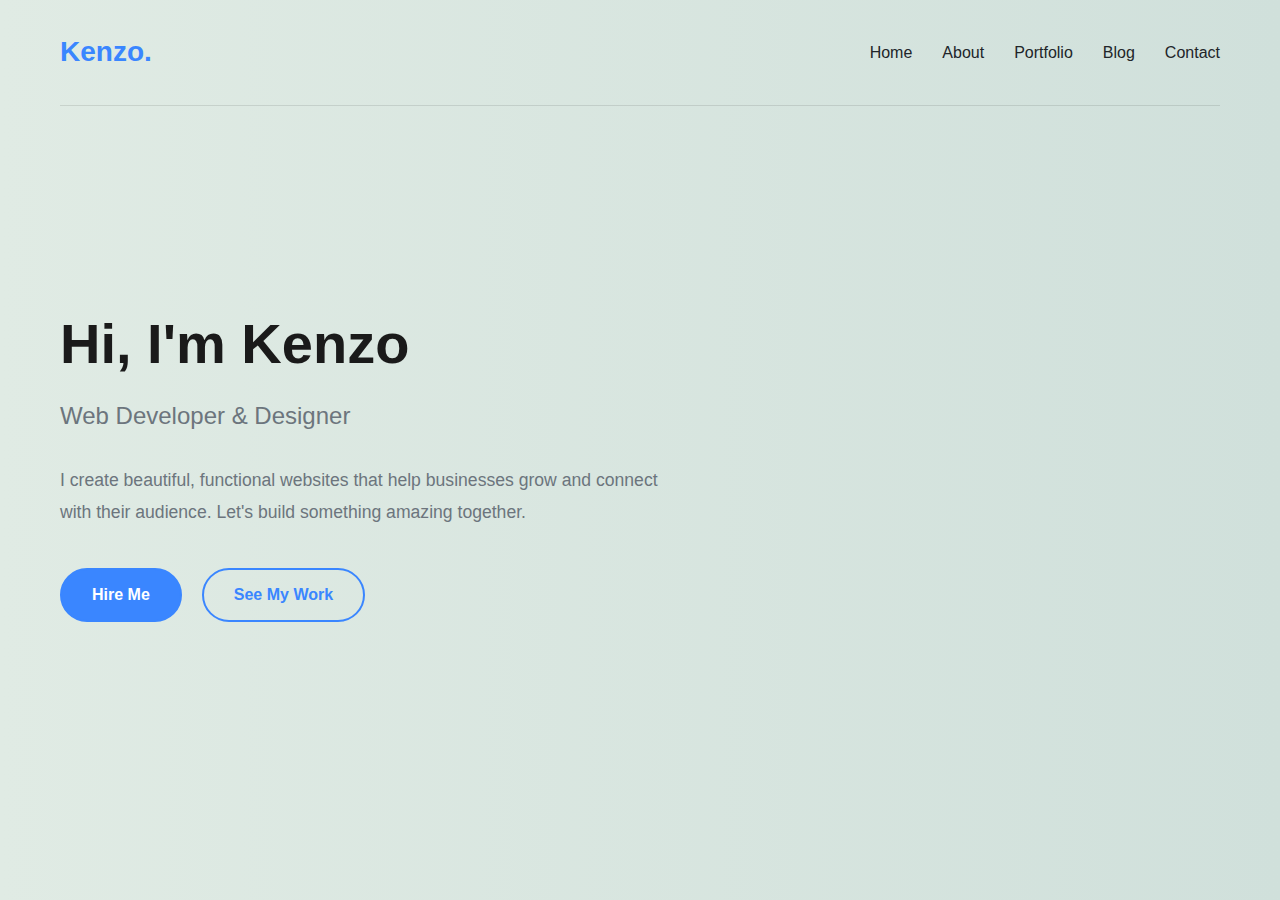
<file: junk/test.html>
<!DOCTYPE html>
<html lang="en">
<head>
    <meta charset="UTF-8">
    <meta name="viewport" content="width=device-width, initial-scale=1.0">
    <title>Kenzo | Web Developer</title>
    <link rel="stylesheet" href="test.css">
</head>
<body>
    <div class="container">
        <!-- Navigation -->
        <nav>
            <div class="logo">Kenzo.</div>
            <ul class="nav-links">
                <li><a href="index.html">Home</a></li>
                <li><a href="about.html">About</a></li>
                <li><a href="portfolio.html">Portfolio</a></li>
                <li><a href="blog.html">Blog</a></li>
                <li><a href="contact.html">Contact</a></li>
            </ul>
        </nav>
        
        <!-- Hero Section -->
        <section class="hero">
            <div class="hero-content">
                <h1>Hi, I'm Kenzo</h1>
                <h2>Web Developer & Designer</h2>
                <p>
                    I create beautiful, functional websites that help businesses grow and 
                    connect with their audience. Let's build something amazing together.
                </p>
                <div class="cta-buttons">
                    <a href="contact.html" class="btn btn-primary">Hire Me</a>
                    <a href="portfolio.html" class="btn btn-outline">See My Work</a>
                </div>
            </div>
        </section>
    </div>
</body>
</html>
</file>
<file: junk/test.css>
/* Global Styles */
* {
    margin: 0;
    padding: 0;
    box-sizing: border-box;
    font-family: 'Segoe UI', Tahoma, Geneva, Verdana, sans-serif;
}

:root {
    --primary-color: #3a86ff;
    --secondary-color: #8338ec;
    --dark-color: #212529;
    --light-color: #f8f9fa;
    --gray-color: #6c757d;
}

body {
    font-family: 'Poppins', sans-serif;
    background: linear-gradient(to right, #e0ebe4, #d0e0db); /* Misty green gradient */
    color: #1a1a1a;
    min-height: 100vh;
    line-height: 1.6;
    scroll-behavior: smooth; /* Smooth scrolling */
}
.container {
    max-width: 1200px;
    margin: 0 auto;
    padding: 0 20px;
}

/* Navigation */
nav {
    display: flex;
    justify-content: space-between;
    align-items: center;
    padding: 30px 0;
    border-bottom: 1px solid rgba(0,0,0,0.1);
}

.logo {
    font-size: 28px;
    font-weight: bold;
    color: var(--primary-color);
}

.nav-links {
    display: flex;
    list-style: none;
}

.nav-links li {
    margin-left: 30px;
}

.nav-links a {
    text-decoration: none;
    color: var(--dark-color);
    font-weight: 500;
    transition: color 0.3s;
}

.nav-links a:hover {
    color: var(--primary-color);
}

/* Buttons */
.btn {
    display: inline-block;
    padding: 12px 30px;
    border-radius: 30px;
    text-decoration: none;
    font-weight: 600;
    transition: all 0.3s ease;
    cursor: pointer;
}

.btn-primary {
    background-color: var(--primary-color);
    color: white;
    border: 2px solid var(--primary-color);
}

.btn-primary:hover {
    background-color: #2a75e6;
    border-color: #2a75e6;
}

.btn-outline {
    border: 2px solid var(--primary-color);
    color: var(--primary-color);
    background: transparent;
}

.btn-outline:hover {
    background-color: var(--primary-color);
    color: white;
}

/* Hero Section */
.hero {
    display: flex;
    align-items: center;
    min-height: 80vh;
    padding: 80px 0;
}

.hero-content {
    flex: 1;
}

.hero h1 {
    font-size: 3.5rem;
    margin-bottom: 20px;
    font-weight: 800;
    line-height: 1.2;
}

.hero h2 {
    font-size: 1.5rem;
    color: var(--gray-color);
    margin-bottom: 30px;
    font-weight: 400;
}

.hero p {
    font-size: 1.1rem;
    margin-bottom: 40px;
    max-width: 600px;
    line-height: 1.8;
    color: var(--gray-color);
}

.cta-buttons {
    display: flex;
    gap: 20px;
    margin-top: 30px;
}

/* About Section */
.about {
    padding: 100px 0;
}

.section-title {
    font-size: 2.5rem;
    margin-bottom: 50px;
    text-align: center;
    position: relative;
}

.section-title::after {
    content: '';
    position: absolute;
    bottom: -15px;
    left: 50%;
    transform: translateX(-50%);
    width: 80px;
    height: 4px;
    background: var(--primary-color);
    border-radius: 2px;
}

.about-content {
    display: flex;
    align-items: center;
    gap: 50px;
}

.about-text {
    flex: 1;
}

.about-text h3 {
    font-size: 1.8rem;
    margin-bottom: 20px;
}

.about-text p {
    margin-bottom: 20px;
    font-size: 1.1rem;
}

.skills {
    margin-top: 30px;
}

.skill-item {
    margin-bottom: 15px;
}

.skill-name {
    margin-bottom: 5px;
    font-weight: 600;
}

.skill-bar {
    height: 10px;
    background: #e9ecef;
    border-radius: 5px;
    overflow: hidden;
}

.skill-progress {
    height: 100%;
    background: var(--primary-color);
    border-radius: 5px;
}

/* Portfolio Section */
.portfolio {
    padding: 100px 0;
    background: #f1f3f5;
}

.portfolio-grid {
    display: grid;
    grid-template-columns: repeat(auto-fill, minmax(350px, 1fr));
    gap: 30px;
    margin-top: 50px;
}

.portfolio-item {
    background: white;
    border-radius: 8px;
    overflow: hidden;
    box-shadow: 0 5px 15px rgba(0,0,0,0.1);
    transition: transform 0.3s;
}

.portfolio-item:hover {
    transform: translateY(-10px);
}

.portfolio-img {
    height: 250px;
    overflow: hidden;
}

.portfolio-img img {
    width: 100%;
    height: 100%;
    object-fit: cover;
    transition: transform 0.5s;
}

.portfolio-item:hover .portfolio-img img {
    transform: scale(1.1);
}

.portfolio-info {
    padding: 20px;
}

.portfolio-info h3 {
    margin-bottom: 10px;
}

.portfolio-info p {
    color: var(--gray-color);
    margin-bottom: 15px;
}

/* Blog Section */
.blog {
    padding: 100px 0;
}

.blog-grid {
    display: grid;
    grid-template-columns: repeat(auto-fill, minmax(300px, 1fr));
    gap: 30px;
    margin-top: 50px;
}

.blog-card {
    background: white;
    border-radius: 8px;
    overflow: hidden;
    box-shadow: 0 5px 15px rgba(0,0,0,0.1);
}

.blog-img {
    height: 200px;
    overflow: hidden;
}

.blog-img img {
    width: 100%;
    height: 100%;
    object-fit: cover;
}

.blog-content {
    padding: 20px;
}

.blog-content h3 {
    margin-bottom: 10px;
}

.blog-meta {
    display: flex;
    margin-bottom: 15px;
    color: var(--gray-color);
    font-size: 0.9rem;
}

.blog-meta span {
    margin-right: 15px;
}

.blog-content p {
    color: var(--gray-color);
    margin-bottom: 15px;
}

.read-more {
    color: var(--primary-color);
    font-weight: 600;
    text-decoration: none;
}

/* Contact Section */
.contact {
    padding: 100px 0;
    background: #f1f3f5;
}

.contact-container {
    display: flex;
    gap: 50px;
}

.contact-info {
    flex: 1;
}

.contact-info h3 {
    font-size: 1.8rem;
    margin-bottom: 20px;
}

.contact-details {
    margin-bottom: 30px;
}

.contact-item {
    display: flex;
    align-items: center;
    margin-bottom: 15px;
}

.contact-icon {
    width: 40px;
    height: 40px;
    background: var(--primary-color);
    color: white;
    border-radius: 50%;
    display: flex;
    align-items: center;
    justify-content: center;
    margin-right: 15px;
}

.contact-form {
    flex: 1;
    background: white;
    padding: 40px;
    border-radius: 8px;
    box-shadow: 0 5px 15px rgba(0,0,0,0.1);
}

.form-group {
    margin-bottom: 20px;
}

.form-group label {
    display: block;
    margin-bottom: 5px;
    font-weight: 600;
}

.form-control {
    width: 100%;
    padding: 12px 15px;
    border: 1px solid #ddd;
    border-radius: 4px;
    font-size: 1rem;
}

textarea.form-control {
    min-height: 150px;
    resize: vertical;
}

/* Footer */
footer {
    background: var(--dark-color);
    color: white;
    padding: 30px 0;
    text-align: center;
}

.social-links {
    display: flex;
    justify-content: center;
    margin-bottom: 20px;
}

.social-link {
    width: 40px;
    height: 40px;
    background: rgba(255,255,255,0.1);
    border-radius: 50%;
    display: flex;
    align-items: center;
    justify-content: center;
    margin: 0 10px;
    color: white;
    text-decoration: none;
    transition: background 0.3s;
}

.social-link:hover {
    background: var(--primary-color);
}

/* Responsive Design */
@media (max-width: 768px) {
    .hero {
        flex-direction: column;
        text-align: center;
        padding: 60px 0;
    }
    
    .hero p {
        margin-left: auto;
        margin-right: auto;
    }
    
    .cta-buttons {
        justify-content: center;
    }
    
    .about-content {
        flex-direction: column;
    }
    
    .contact-container {
        flex-direction: column;
    }
    
    .hero h1 {
        font-size: 2.5rem;
    }
    
    .section-title {
        font-size: 2rem;
    }
}

@media (max-width: 576px) {
    .nav-links {
        display: none;
    }
    
    .hero h1 {
        font-size: 2rem;
    }
    
    .cta-buttons {
        flex-direction: column;
        gap: 15px;
    }
    
    .btn {
        width: 100%;
        text-align: center;
    }
}
</file>
